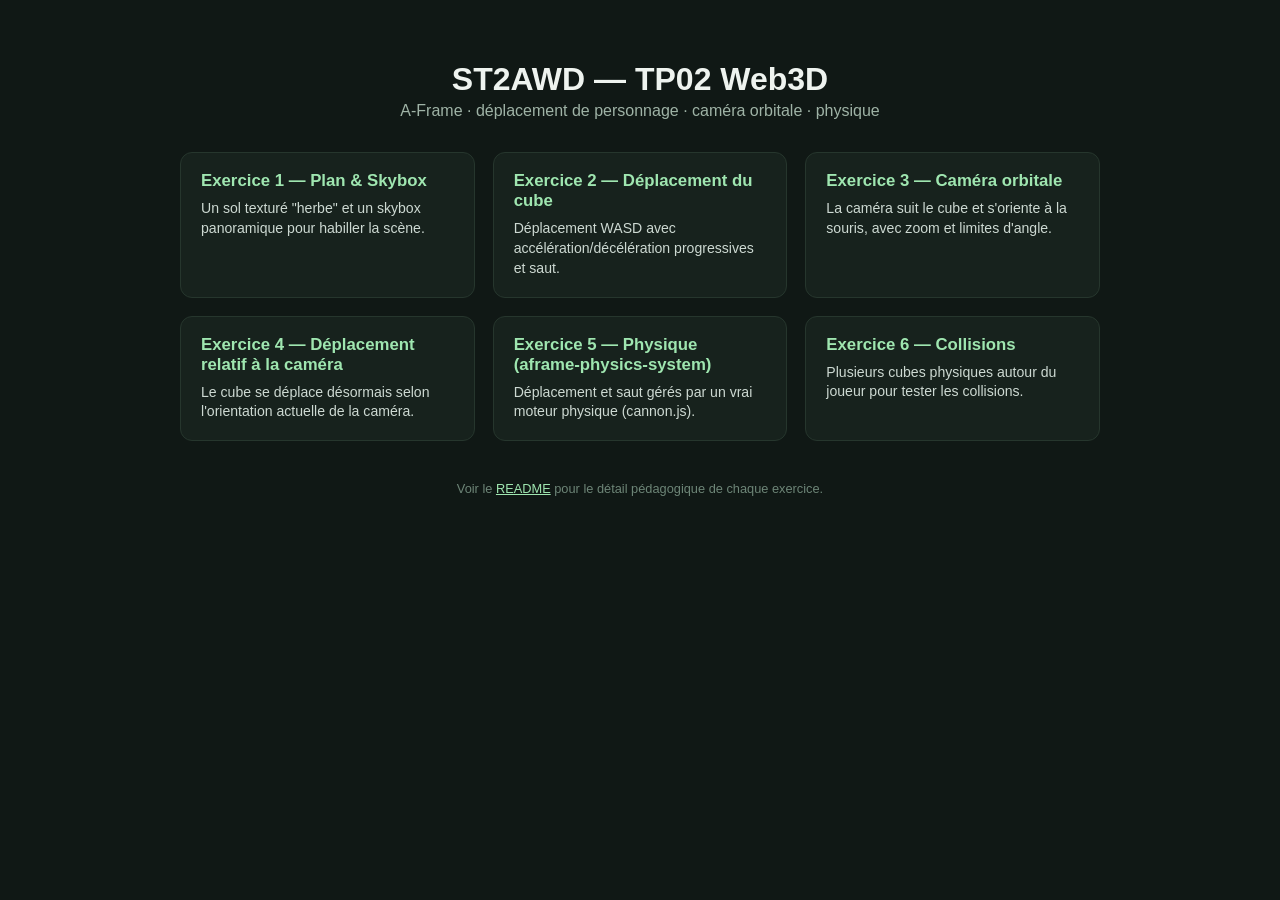
<file: index.html>
<!DOCTYPE html>
<html lang="fr">
<head>
  <meta charset="UTF-8" />
  <meta name="viewport" content="width=device-width, initial-scale=1.0" />
  <title>TP02 - Web3D</title>
  <link rel="stylesheet" href="css/style.css" />
  <style>
    body {
      background: #101815;
      color: #eef3ef;
      display: flex;
      flex-direction: column;
      align-items: center;
      padding: 40px 16px;
    }
    h1 { margin-bottom: 4px; }
    .subtitle { color: #9fb3a6; margin-top: 0; margin-bottom: 32px; }
    .grid {
      display: grid;
      grid-template-columns: repeat(auto-fit, minmax(260px, 1fr));
      gap: 18px;
      max-width: 920px;
      width: 100%;
    }
    .card {
      background: #17221d;
      border: 1px solid #26362d;
      border-radius: 12px;
      padding: 18px 20px;
      transition: transform 0.15s ease, border-color 0.15s ease;
      text-decoration: none;
      color: inherit;
      display: block;
    }
    .card:hover {
      transform: translateY(-2px);
      border-color: #3fae63;
    }
    .card h2 {
      margin: 0 0 8px 0;
      font-size: 1.05rem;
      color: #9fe6b0;
    }
    .card p {
      margin: 0;
      font-size: 0.88rem;
      line-height: 1.4;
      color: #cdd9d2;
    }
    footer {
      margin-top: 40px;
      font-size: 0.8rem;
      color: #6d8577;
    }
    footer a { color: #9fe6b0; }
  </style>
</head>
<body>
  <h1>ST2AWD — TP02 Web3D</h1>
  <p class="subtitle">A-Frame · déplacement de personnage · caméra orbitale · physique</p>

  <div class="grid">
    <a class="card" href="exercices/exercice1.html">
      <h2>Exercice 1 — Plan &amp; Skybox</h2>
      <p>Un sol texturé "herbe" et un skybox panoramique pour habiller la scène.</p>
    </a>
    <a class="card" href="exercices/exercice2.html">
      <h2>Exercice 2 — Déplacement du cube</h2>
      <p>Déplacement WASD avec accélération/décélération progressives et saut.</p>
    </a>
    <a class="card" href="exercices/exercice3.html">
      <h2>Exercice 3 — Caméra orbitale</h2>
      <p>La caméra suit le cube et s'oriente à la souris, avec zoom et limites d'angle.</p>
    </a>
    <a class="card" href="exercices/exercice4.html">
      <h2>Exercice 4 — Déplacement relatif à la caméra</h2>
      <p>Le cube se déplace désormais selon l'orientation actuelle de la caméra.</p>
    </a>
    <a class="card" href="exercices/exercice5.html">
      <h2>Exercice 5 — Physique (aframe-physics-system)</h2>
      <p>Déplacement et saut gérés par un vrai moteur physique (cannon.js).</p>
    </a>
    <a class="card" href="exercices/exercice6.html">
      <h2>Exercice 6 — Collisions</h2>
      <p>Plusieurs cubes physiques autour du joueur pour tester les collisions.</p>
    </a>
  </div>

  <footer>Voir le <a href="README.md">README</a> pour le détail pédagogique de chaque exercice.</footer>
</body>
</html>
</file>
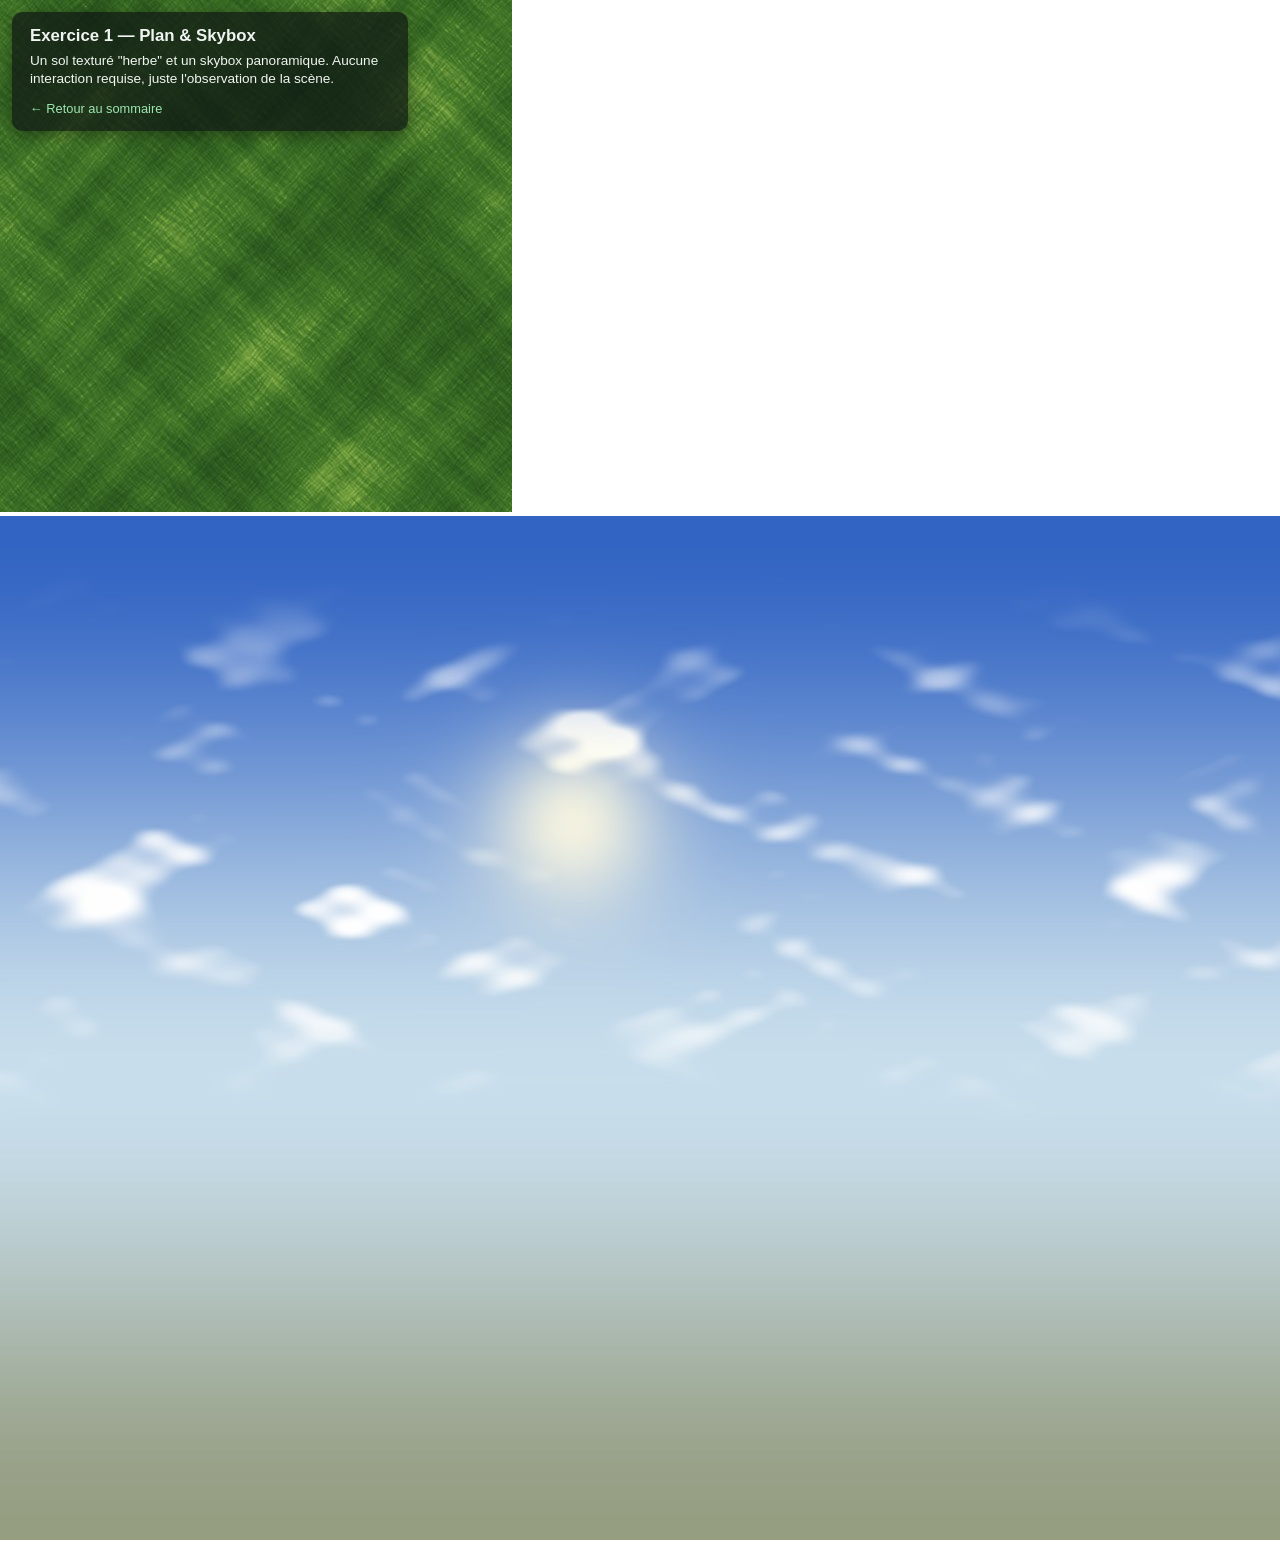
<file: exercices/exercice1.html>
<!DOCTYPE html>
<html lang="fr">
<head>
  <meta charset="UTF-8" />
  <title>Exercice 1 - Plan et skybox</title>
  <script src="https://aframe.io/releases/1.5.0/aframe.min.js"></script>
  <link rel="stylesheet" href="../css/style.css" />
</head>
<body>
  <div class="hud">
    <h1>Exercice 1 — Plan &amp; Skybox</h1>
    <p>Un sol texturé "herbe" et un skybox panoramique. Aucune interaction requise, juste l'observation de la scène.</p>
    <a class="back-link" href="../index.html">&larr; Retour au sommaire</a>
  </div>

  <a-scene>
    <a-assets>
      <img id="grassTexture" src="../assets/textures/grass.jpg" crossorigin="anonymous" />
      <img id="skyTexture" src="../assets/textures/sky.jpg" crossorigin="anonymous" />
    </a-assets>

    <!-- Sol : plan horizontal large, texture d'herbe répétée -->
    <a-plane
      src="#grassTexture"
      rotation="-90 0 0"
      width="200"
      height="200"
      repeat="40 40"
      shadow="receive: true"
    ></a-plane>

    <!-- Skybox : panorama équirectangulaire enveloppant toute la scène -->
    <a-sky src="#skyTexture" rotation="0 -90 0"></a-sky>

    <a-entity light="type: ambient; intensity: 0.6"></a-entity>
    <a-entity light="type: directional; intensity: 0.8; castShadow: true" position="3 6 2"></a-entity>

    <a-box position="0 0.5 -4" color="#c0392b" shadow></a-box>

    <a-entity camera position="0 1.6 4" look-controls wasd-controls></a-entity>
  </a-scene>
</body>
</html>
</file>
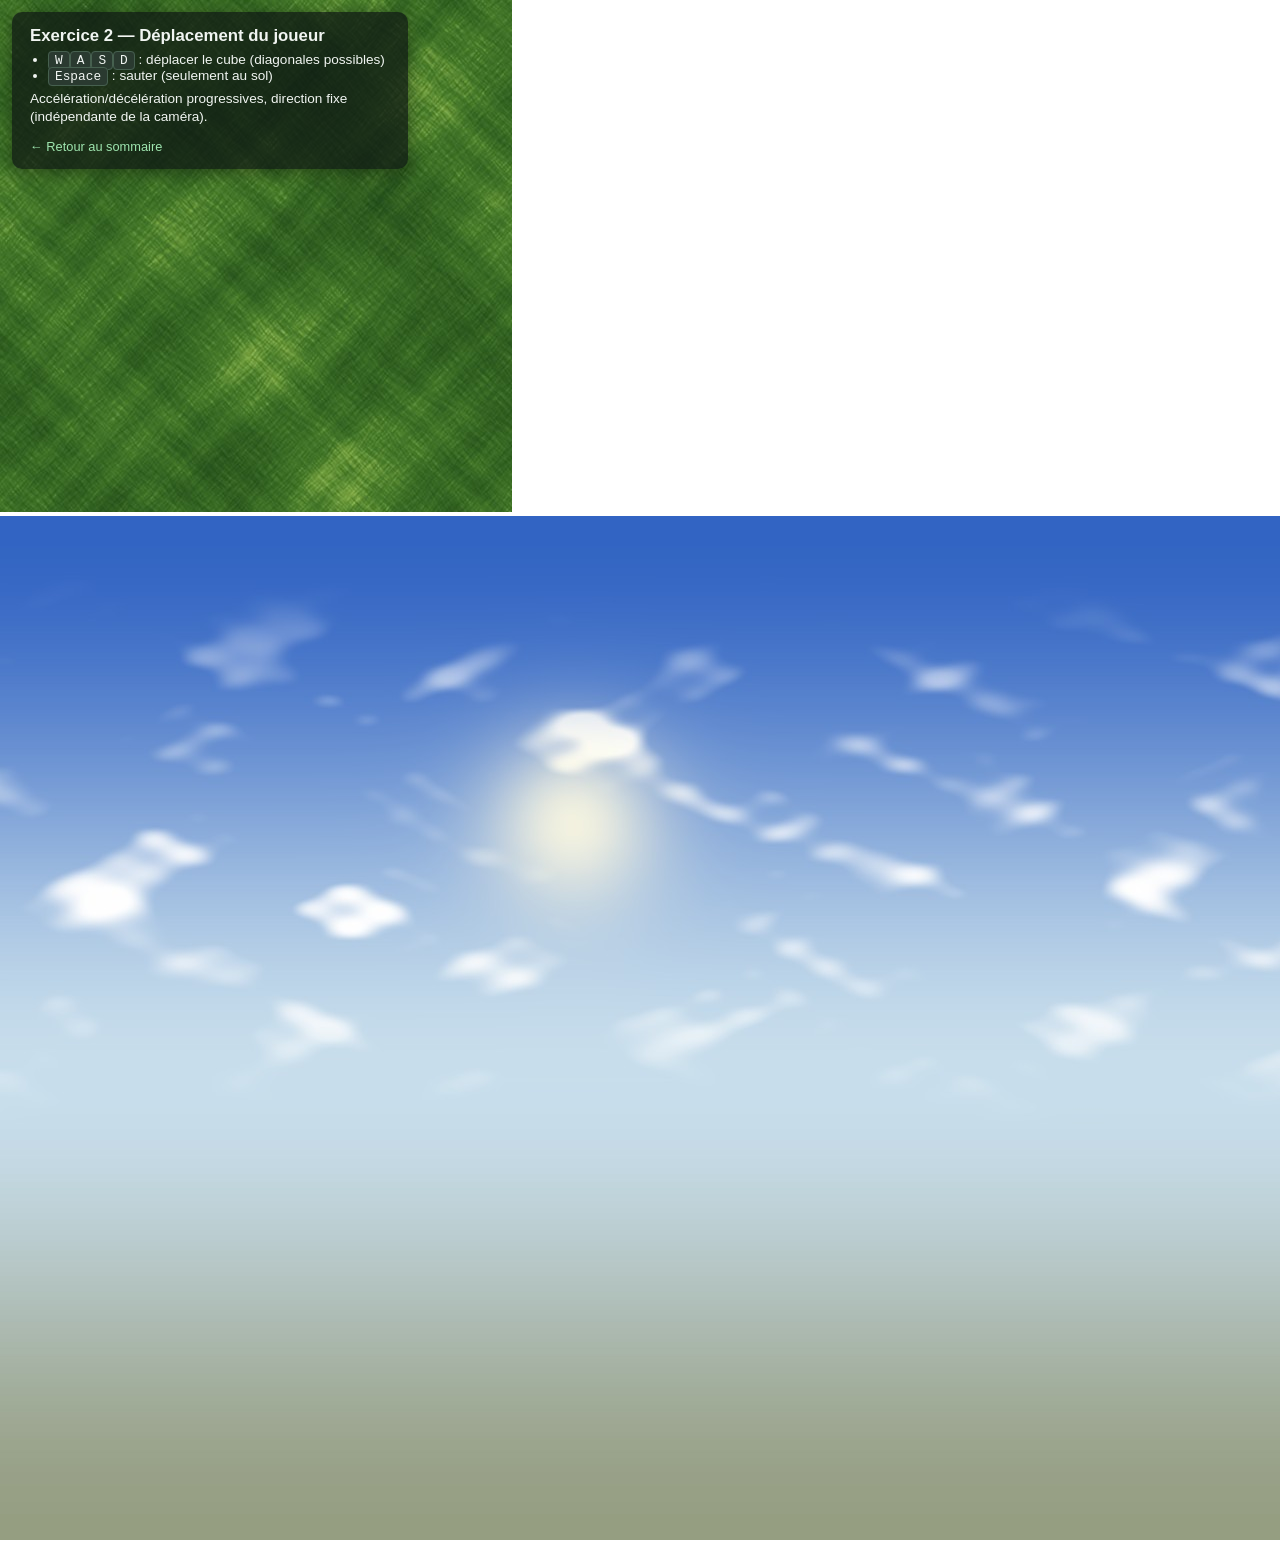
<file: exercices/exercice2.html>
<!DOCTYPE html>
<html lang="fr">
<head>
  <meta charset="UTF-8" />
  <title>Exercice 2 - Déplacement du cube</title>
  <script src="https://aframe.io/releases/1.5.0/aframe.min.js"></script>
  <script src="../js/wasd-jump-movement.js"></script>
  <link rel="stylesheet" href="../css/style.css" />
</head>
<body>
  <div class="hud">
    <h1>Exercice 2 — Déplacement du joueur</h1>
    <ul>
      <li><kbd>W</kbd><kbd>A</kbd><kbd>S</kbd><kbd>D</kbd> : déplacer le cube (diagonales possibles)</li>
      <li><kbd>Espace</kbd> : sauter (seulement au sol)</li>
    </ul>
    <p>Accélération/décélération progressives, direction fixe (indépendante de la caméra).</p>
    <a class="back-link" href="../index.html">&larr; Retour au sommaire</a>
  </div>

  <a-scene>
    <a-assets>
      <img id="grassTexture" src="../assets/textures/grass.jpg" crossorigin="anonymous" />
      <img id="skyTexture" src="../assets/textures/sky.jpg" crossorigin="anonymous" />
    </a-assets>

    <a-plane
      src="#grassTexture"
      rotation="-90 0 0"
      width="200"
      height="200"
      repeat="40 40"
      shadow="receive: true"
    ></a-plane>
    <a-sky src="#skyTexture" rotation="0 -90 0"></a-sky>

    <a-entity light="type: ambient; intensity: 0.6"></a-entity>
    <a-entity light="type: directional; intensity: 0.8; castShadow: true" position="3 6 2"></a-entity>

    <!-- Cube joueur : posé exactement sur le plan (y = moitié de sa hauteur) -->
    <a-box
      id="player"
      wasd-jump-movement="speed: 3.2; acceleration: 10; deceleration: 12; jumpForce: 6; groundY: 0.5"
      position="0 0.5 0"
      width="1" height="1" depth="1"
      color="#2e86de"
      shadow
    >
      <!-- Caméra "enfant" du cube : offset fixe, suit donc la position du joueur -->
      <a-entity camera position="0 3.5 6" rotation="-25 0 0"></a-entity>
    </a-box>
  </a-scene>
</body>
</html>
</file>
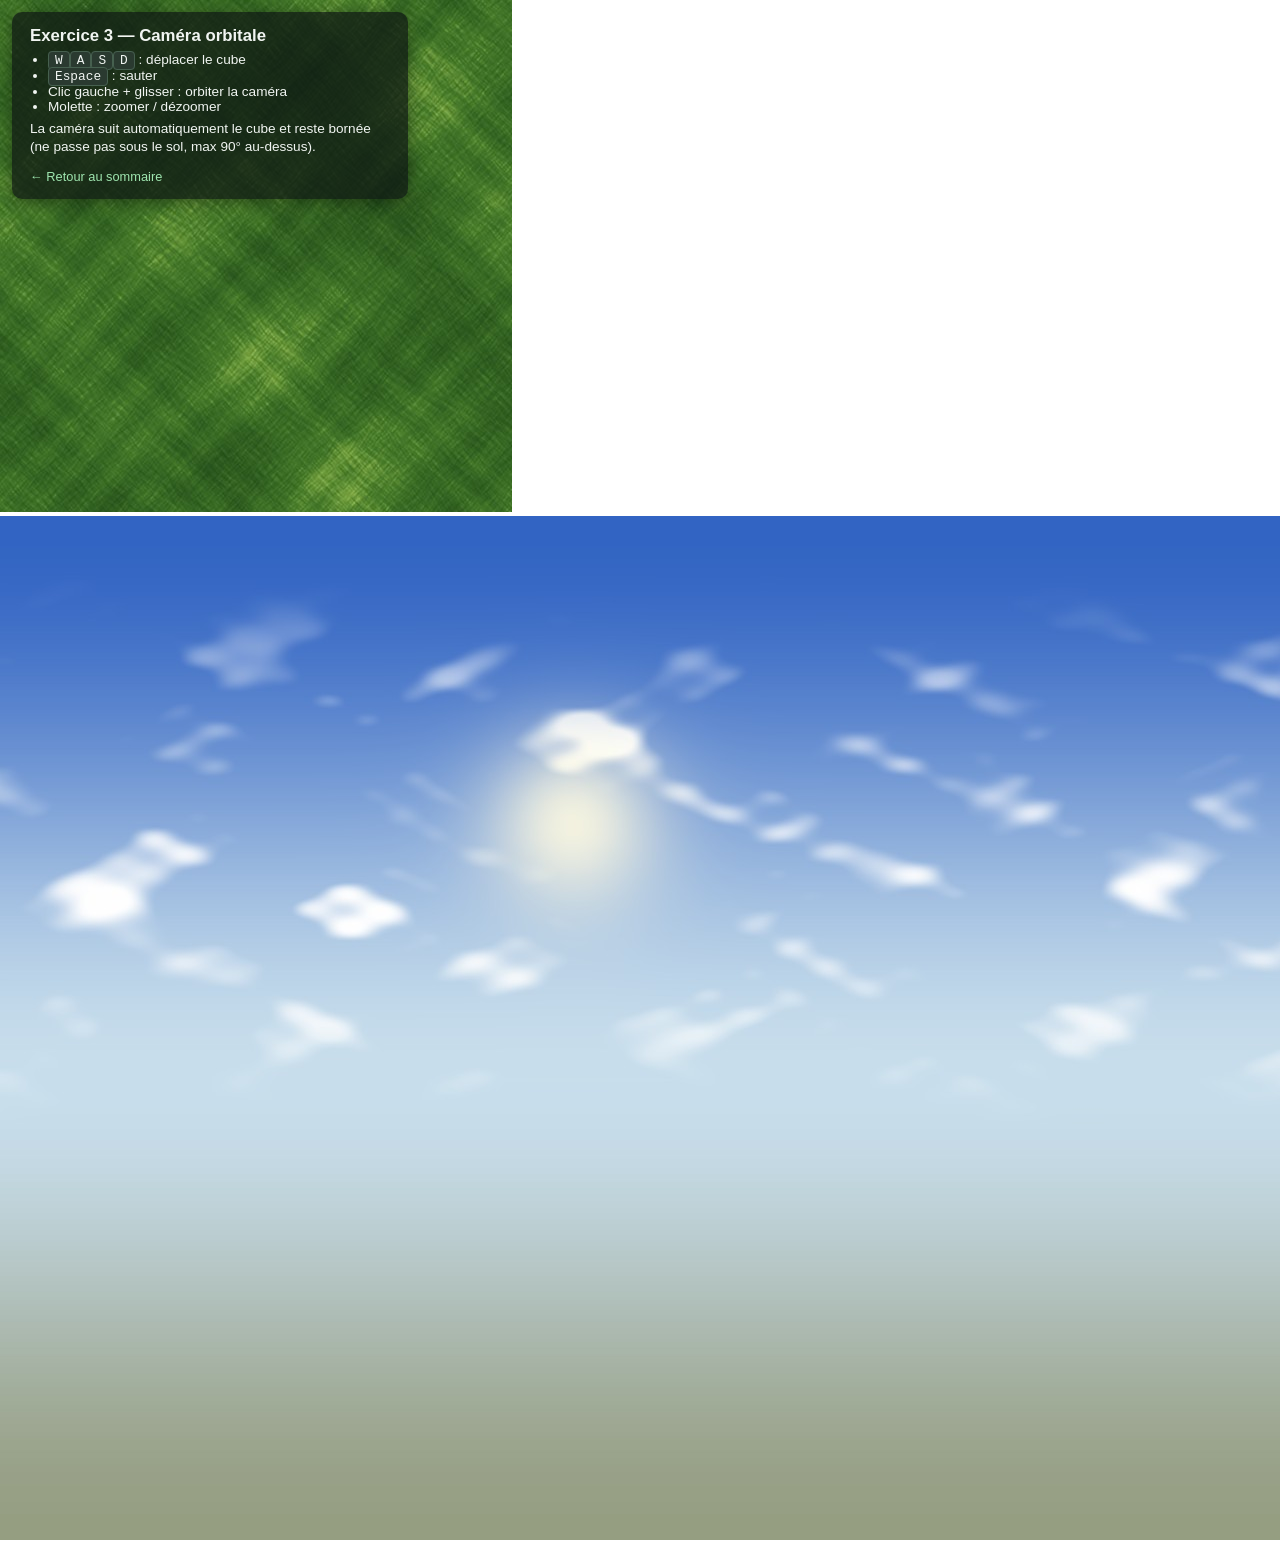
<file: exercices/exercice3.html>
<!DOCTYPE html>
<html lang="fr">
<head>
  <meta charset="UTF-8" />
  <title>Exercice 3 - Caméra orbitale</title>
  <script src="https://aframe.io/releases/1.5.0/aframe.min.js"></script>
  <script src="../js/wasd-jump-movement.js"></script>
  <script src="../js/orbit-camera.js"></script>
  <link rel="stylesheet" href="../css/style.css" />
</head>
<body>
  <div class="hud">
    <h1>Exercice 3 — Caméra orbitale</h1>
    <ul>
      <li><kbd>W</kbd><kbd>A</kbd><kbd>S</kbd><kbd>D</kbd> : déplacer le cube</li>
      <li><kbd>Espace</kbd> : sauter</li>
      <li>Clic gauche + glisser : orbiter la caméra</li>
      <li>Molette : zoomer / dézoomer</li>
    </ul>
    <p>La caméra suit automatiquement le cube et reste bornée (ne passe pas sous le sol, max 90° au-dessus).</p>
    <a class="back-link" href="../index.html">&larr; Retour au sommaire</a>
  </div>

  <a-scene>
    <a-assets>
      <img id="grassTexture" src="../assets/textures/grass.jpg" crossorigin="anonymous" />
      <img id="skyTexture" src="../assets/textures/sky.jpg" crossorigin="anonymous" />
    </a-assets>

    <a-plane
      src="#grassTexture"
      rotation="-90 0 0"
      width="200"
      height="200"
      repeat="40 40"
      shadow="receive: true"
    ></a-plane>
    <a-sky src="#skyTexture" rotation="0 -90 0"></a-sky>

    <a-entity light="type: ambient; intensity: 0.6"></a-entity>
    <a-entity light="type: directional; intensity: 0.8; castShadow: true" position="3 6 2"></a-entity>

    <a-box
      id="player"
      wasd-jump-movement="speed: 3.2; acceleration: 10; deceleration: 12; jumpForce: 6; groundY: 0.5"
      position="0 0.5 0"
      width="1" height="1" depth="1"
      color="#2e86de"
      shadow
    ></a-box>

    <!-- Caméra indépendante, positionnée chaque frame par orbit-camera -->
    <a-entity
      id="mainCamera"
      camera
      orbit-camera="target: #player; distance: 6; minDistance: 2.5; maxDistance: 14; minPolarDeg: 5; maxPolarDeg: 90"
    ></a-entity>
  </a-scene>
</body>
</html>
</file>
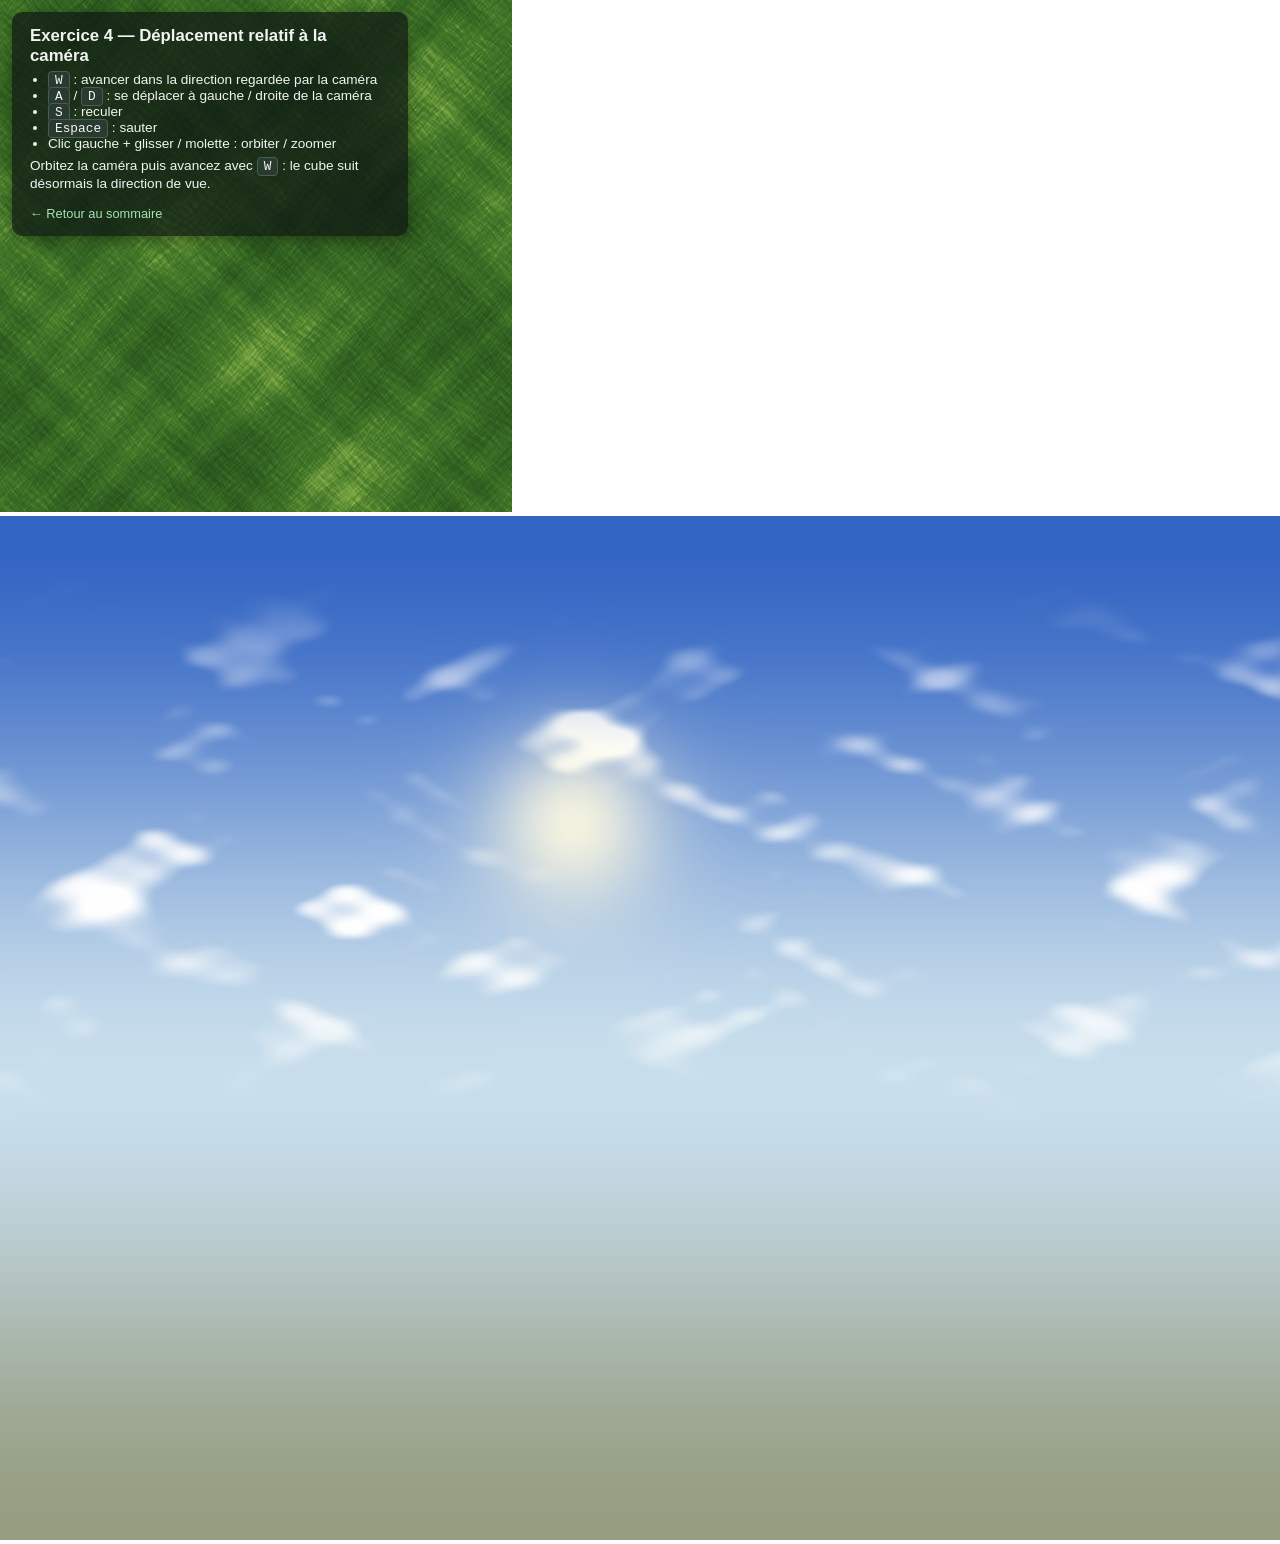
<file: exercices/exercice4.html>
<!DOCTYPE html>
<html lang="fr">
<head>
  <meta charset="UTF-8" />
  <title>Exercice 4 - Déplacement relatif à la caméra</title>
  <script src="https://aframe.io/releases/1.5.0/aframe.min.js"></script>
  <script src="../js/wasd-jump-movement.js"></script>
  <script src="../js/orbit-camera.js"></script>
  <link rel="stylesheet" href="../css/style.css" />
</head>
<body>
  <div class="hud">
    <h1>Exercice 4 — Déplacement relatif à la caméra</h1>
    <ul>
      <li><kbd>W</kbd> : avancer dans la direction regardée par la caméra</li>
      <li><kbd>A</kbd> / <kbd>D</kbd> : se déplacer à gauche / droite de la caméra</li>
      <li><kbd>S</kbd> : reculer</li>
      <li><kbd>Espace</kbd> : sauter</li>
      <li>Clic gauche + glisser / molette : orbiter / zoomer</li>
    </ul>
    <p>Orbitez la caméra puis avancez avec <kbd>W</kbd> : le cube suit désormais la direction de vue.</p>
    <a class="back-link" href="../index.html">&larr; Retour au sommaire</a>
  </div>

  <a-scene>
    <a-assets>
      <img id="grassTexture" src="../assets/textures/grass.jpg" crossorigin="anonymous" />
      <img id="skyTexture" src="../assets/textures/sky.jpg" crossorigin="anonymous" />
    </a-assets>

    <a-plane
      src="#grassTexture"
      rotation="-90 0 0"
      width="200"
      height="200"
      repeat="40 40"
      shadow="receive: true"
    ></a-plane>
    <a-sky src="#skyTexture" rotation="0 -90 0"></a-sky>

    <a-entity light="type: ambient; intensity: 0.6"></a-entity>
    <a-entity light="type: directional; intensity: 0.8; castShadow: true" position="3 6 2"></a-entity>

    <a-box
      id="player"
      wasd-jump-movement="speed: 3.2; acceleration: 10; deceleration: 12; jumpForce: 6; groundY: 0.5; cameraRelative: true; cameraEl: #mainCamera"
      position="0 0.5 0"
      width="1" height="1" depth="1"
      color="#2e86de"
      shadow
    ></a-box>

    <a-entity
      id="mainCamera"
      camera
      orbit-camera="target: #player; distance: 6; minDistance: 2.5; maxDistance: 14; minPolarDeg: 5; maxPolarDeg: 90"
    ></a-entity>
  </a-scene>
</body>
</html>
</file>
<file: css/style.css>
body {
  margin: 0;
  font-family: 'Segoe UI', Arial, sans-serif;
}

.hud {
  position: fixed;
  top: 12px;
  left: 12px;
  z-index: 10;
  max-width: 360px;
  background: rgba(15, 23, 20, 0.72);
  color: #f1f5f2;
  padding: 14px 18px;
  border-radius: 10px;
  box-shadow: 0 4px 16px rgba(0, 0, 0, 0.35);
  pointer-events: none;
}

.hud h1 {
  font-size: 1.05rem;
  margin: 0 0 6px 0;
}

.hud p {
  font-size: 0.85rem;
  line-height: 1.35;
  margin: 4px 0;
}

.hud ul {
  margin: 6px 0;
  padding-left: 18px;
  font-size: 0.85rem;
}

.hud .back-link {
  display: inline-block;
  margin-top: 8px;
  font-size: 0.8rem;
  color: #9fe6b0;
  pointer-events: auto;
  text-decoration: none;
}

.hud .back-link:hover {
  text-decoration: underline;
}

.hud kbd {
  background: #2a3a30;
  border-radius: 4px;
  padding: 1px 6px;
  font-size: 0.8rem;
  border: 1px solid #46604f;
}
</file>
